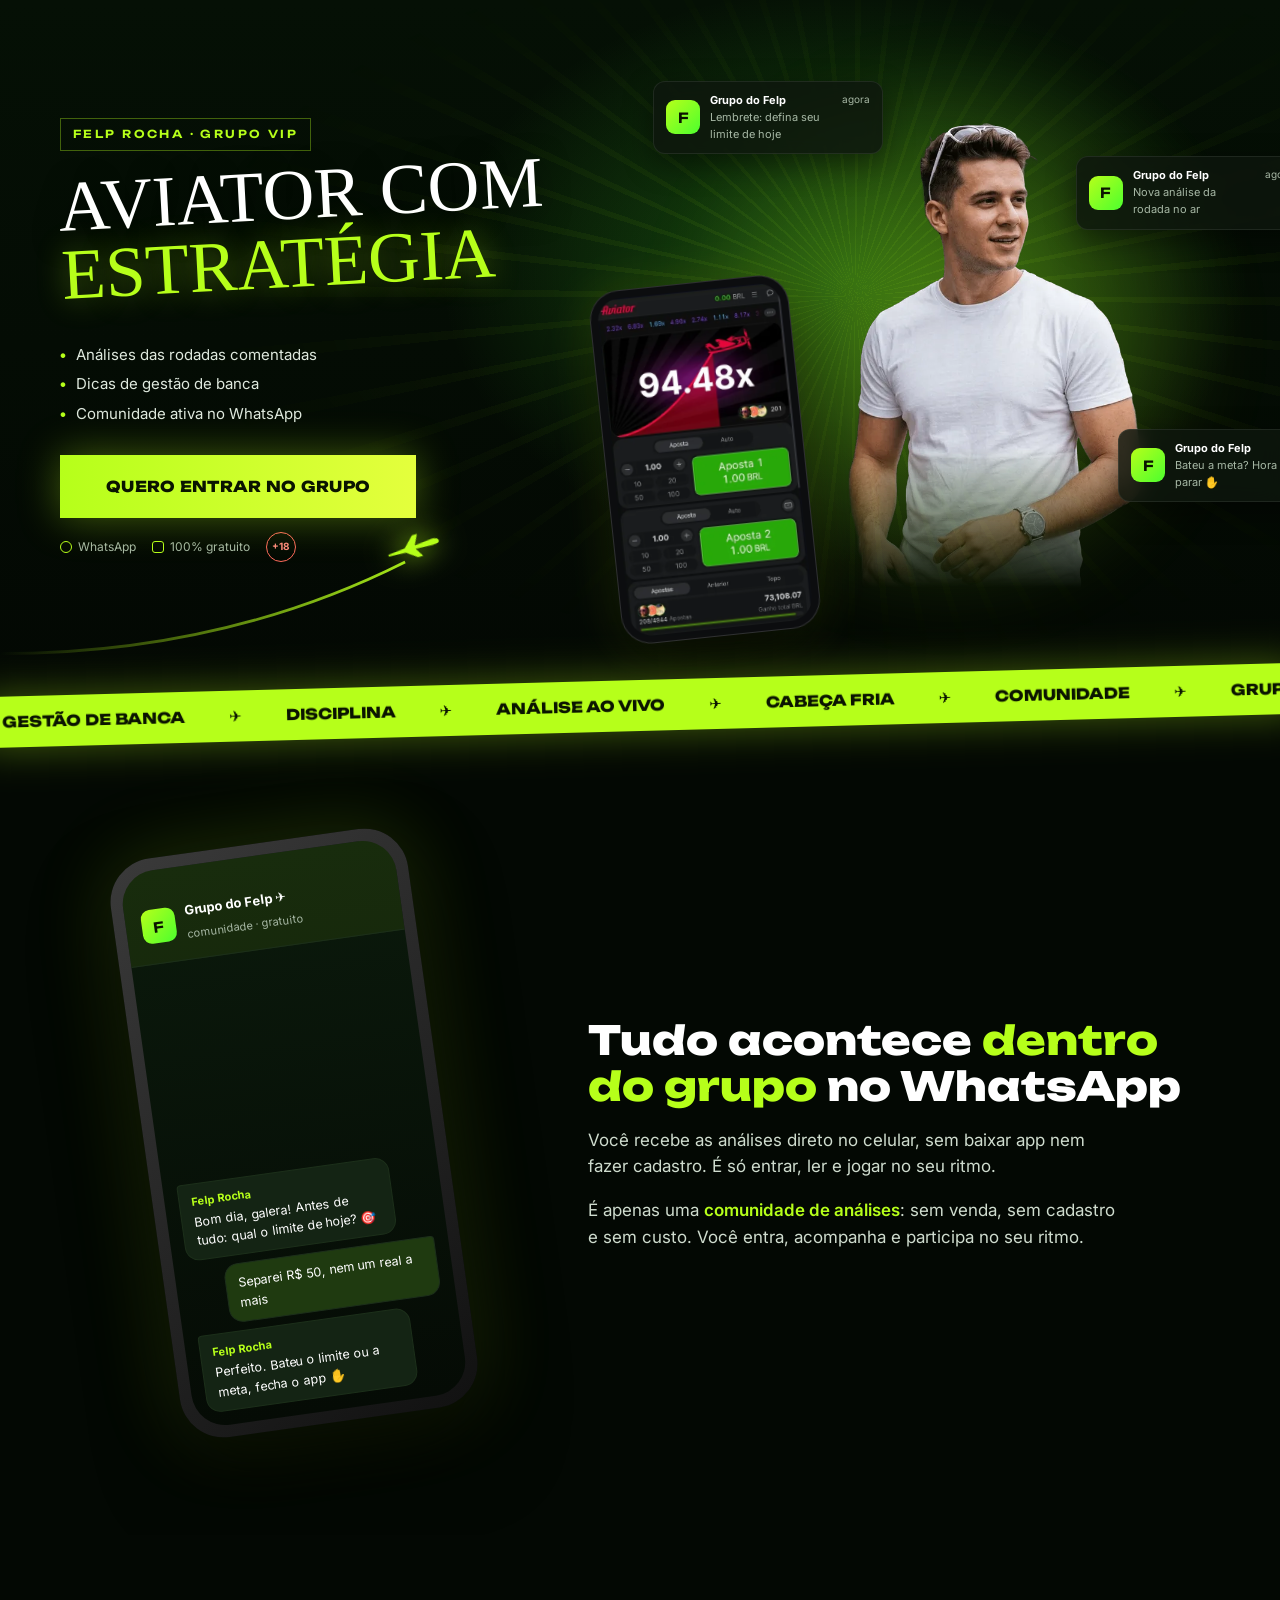
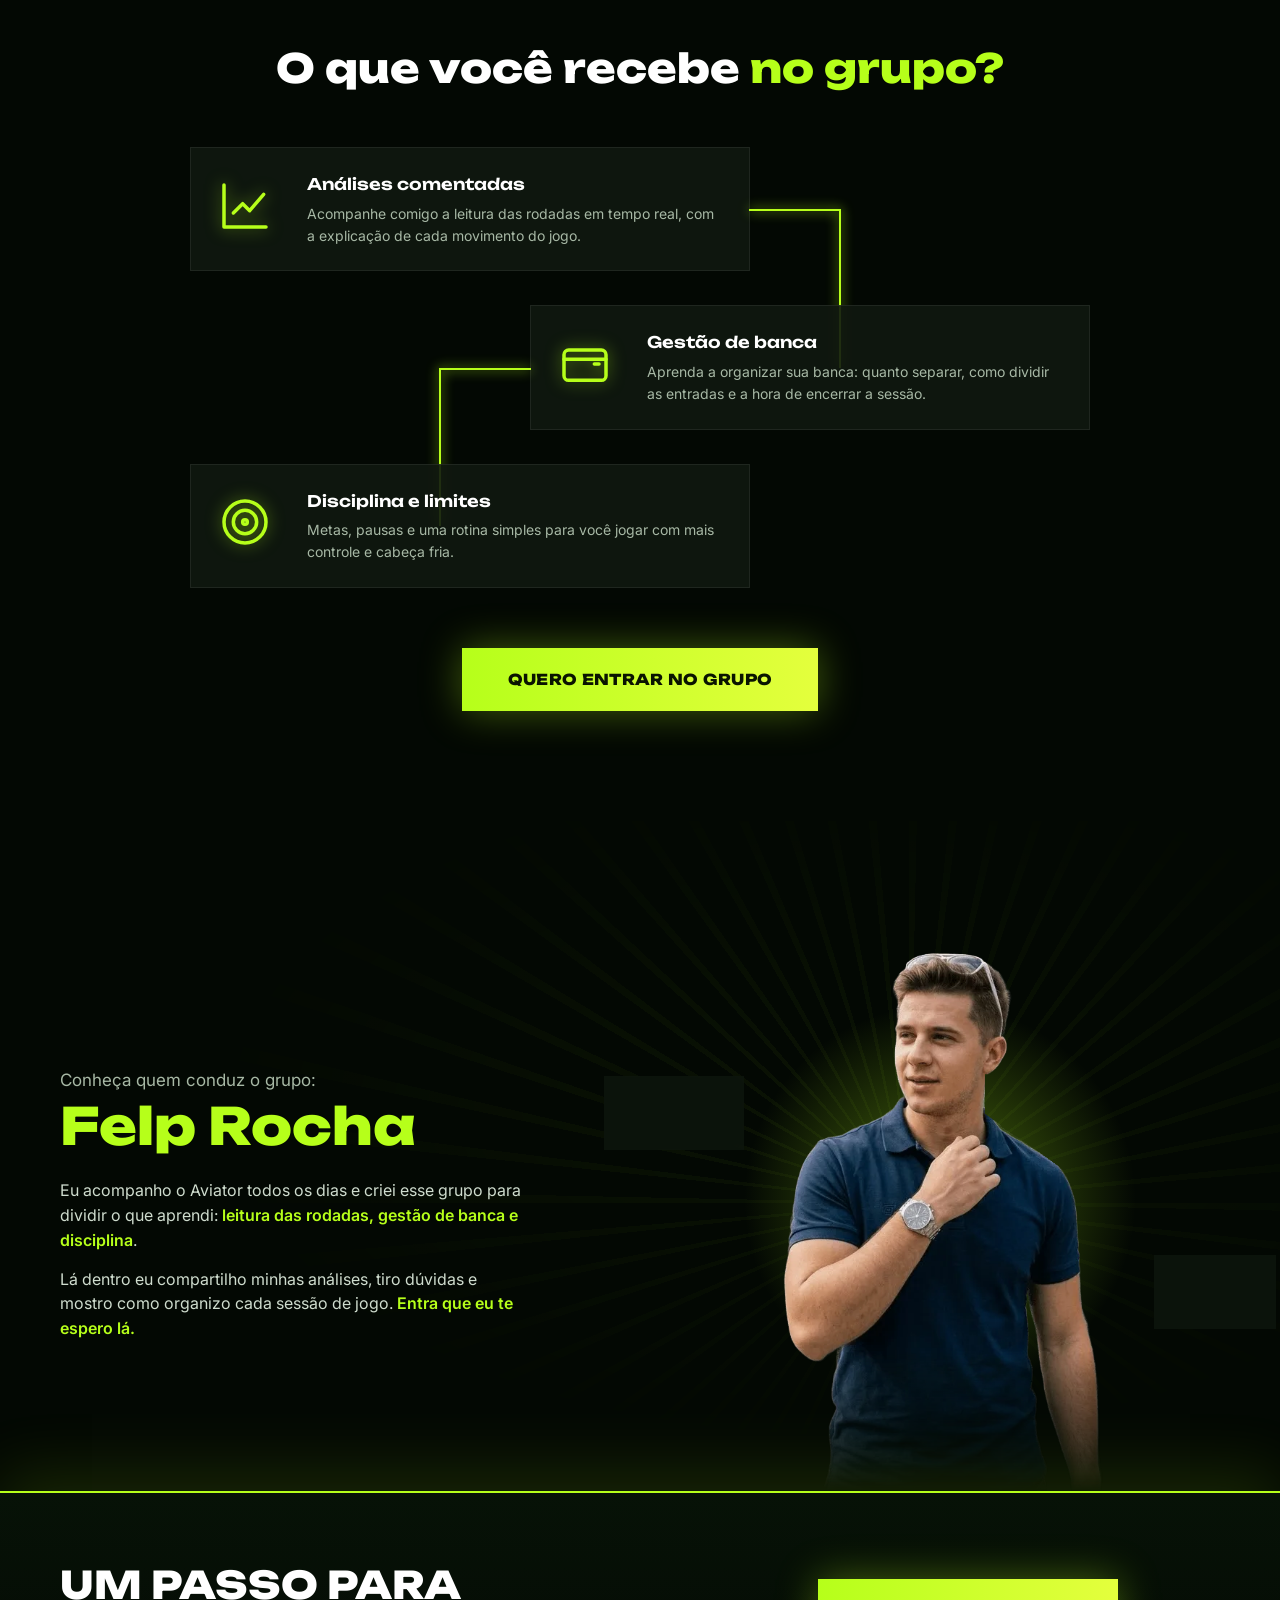
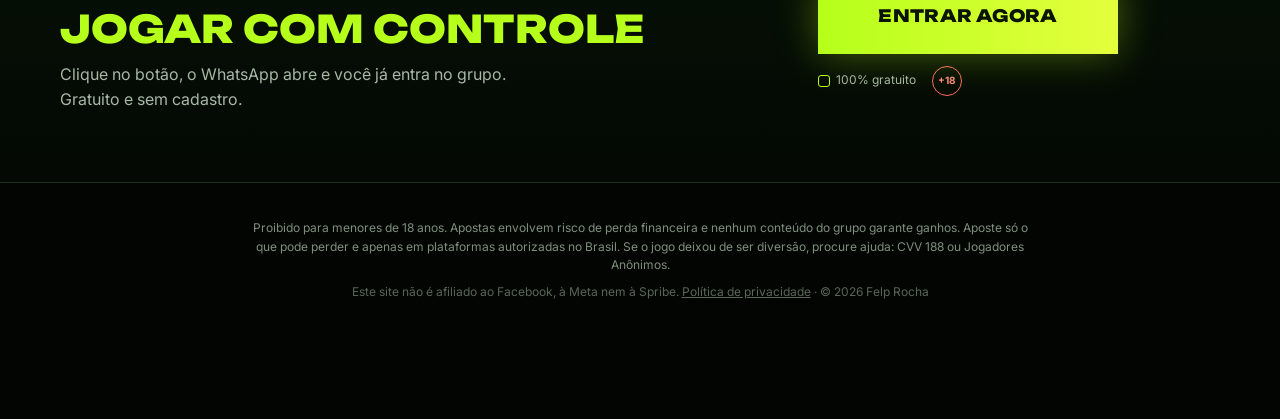
<file: index.html>
<!doctype html>
<html lang="pt-BR">
<head>
<meta charset="utf-8">
<meta name="viewport" content="width=device-width, initial-scale=1">
<title>Grupo do Felp | Comunidade de Análises do Aviator no WhatsApp</title>
<meta name="description" content="Entre no grupo gratuito do Felp Rocha no WhatsApp: uma comunidade de análises do Aviator com leitura das rodadas e dicas de gestão de banca. +18.">
<meta name="robots" content="index, follow, max-image-preview:large">
<meta name="author" content="Felp Rocha">
<link rel="canonical" href="https://felprocha.vercel.app/">
<link rel="icon" href="favicon.svg" type="image/svg+xml">
<link rel="icon" href="favicon-32.png" sizes="32x32" type="image/png">
<link rel="apple-touch-icon" href="apple-touch-icon.png">
<meta property="og:type" content="website">
<meta property="og:locale" content="pt_BR">
<meta property="og:site_name" content="Grupo do Felp">
<meta property="og:url" content="https://felprocha.vercel.app/">
<meta property="og:title" content="Grupo do Felp | Comunidade de análises do Aviator">
<meta property="og:description" content="Comunidade gratuita de análises no WhatsApp: leitura das rodadas e gestão de banca. +18.">
<meta property="og:image" content="https://felprocha.vercel.app/og-image.jpg">
<meta property="og:image:width" content="1200">
<meta property="og:image:height" content="630">
<meta property="og:image:alt" content="Felp Rocha, Aviator com estratégia">
<meta name="twitter:card" content="summary_large_image">
<meta name="twitter:title" content="Grupo do Felp | Comunidade de análises do Aviator">
<meta name="twitter:description" content="Comunidade gratuita de análises no WhatsApp. +18.">
<meta name="twitter:image" content="https://felprocha.vercel.app/og-image.jpg">
<meta name="theme-color" content="#030803">
<link rel="preconnect" href="https://fonts.googleapis.com">
<link rel="preconnect" href="https://fonts.gstatic.com" crossorigin>
<link href="https://fonts.googleapis.com/css2?family=Permanent+Marker&family=Unbounded:wght@600;800;900&family=Inter:wght@400;500;600;700&display=swap" rel="stylesheet">
<link rel="preload" as="image" href="assets/felp.webp" fetchpriority="high">
<link rel="stylesheet" href="styles.css">
<script type="application/ld+json">
{"@context":"https://schema.org","@graph":[{"@type":"WebPage","@id":"https://felprocha.vercel.app/#page","url":"https://felprocha.vercel.app/","name":"Grupo do Felp | Comunidade de Análises do Aviator","inLanguage":"pt-BR","description":"Comunidade gratuita de análises do Aviator no WhatsApp.","about":{"@id":"https://felprocha.vercel.app/#felp"}},{"@type":"Person","@id":"https://felprocha.vercel.app/#felp","name":"Felp Rocha","image":"https://felprocha.vercel.app/og-image.jpg","sameAs":["https://www.instagram.com/felp_rocharc/"]}]}
</script>
<!-- Meta Pixel Code (o clique nos botões do grupo dispara o evento "Lead" em script.js) -->
<script>
!function(f,b,e,v,n,t,s)
{if(f.fbq)return;n=f.fbq=function(){n.callMethod?
n.callMethod.apply(n,arguments):n.queue.push(arguments)};
if(!f._fbq)f._fbq=n;n.push=n;n.loaded=!0;n.version='2.0';
n.queue=[];t=b.createElement(e);t.async=!0;
t.src=v;s=b.getElementsByTagName(e)[0];
s.parentNode.insertBefore(t,s)}(window, document,'script',
'https://connect.facebook.net/en_US/fbevents.js');
fbq('init', '1702202837949012');
fbq('track', 'PageView');
</script>
<noscript><img height="1" width="1" style="display:none"
src="https://www.facebook.com/tr?id=1702202837949012&ev=PageView&noscript=1"
/></noscript>
<!-- End Meta Pixel Code -->
</head>
<body>

<header class="hero">
  <div class="rays" aria-hidden="true"></div>
  <div class="glow" aria-hidden="true"></div>

  <svg class="sky" viewBox="0 0 1440 760" preserveAspectRatio="none" aria-hidden="true">
    <defs>
      <linearGradient id="trail" x1="0" x2="1">
        <stop offset="0" stop-color="#b6ff1a" stop-opacity="0"/>
        <stop offset="1" stop-color="#b6ff1a" stop-opacity=".9"/>
      </linearGradient>
      <linearGradient id="trailFill" x1="0" y1="0" x2="0" y2="1">
        <stop offset="0" stop-color="#b6ff1a" stop-opacity=".18"/>
        <stop offset="1" stop-color="#b6ff1a" stop-opacity="0"/>
      </linearGradient>
    </defs>
    <path id="area" fill="none" d=""/>
    <path id="curve" fill="none" stroke="url(#trail)" stroke-width="3" d=""/>
  </svg>
  <svg id="plane" class="plane" viewBox="0 0 64 32" aria-hidden="true"><path d="M2 18 L22 16 L34 4 L40 4 L34 16 L54 14 C60 14 62 16 62 18 C62 20 60 21 54 21 L34 20 L40 30 L34 30 L22 21 L2 20 Z"/></svg>


  <div class="wrap hero-in">
    <div class="hero-copy">
      <span class="brand reveal">FELP ROCHA · GRUPO VIP</span>
      <h1 class="reveal">Aviator com <span>estratégia</span></h1>
      <ul class="ticks reveal">
        <li>Análises das rodadas comentadas</li>
        <li>Dicas de gestão de banca</li>
        <li>Comunidade ativa no WhatsApp</li>
      </ul>
      <a class="cta js-group reveal" href="https://chat.whatsapp.com/HYIpHOcAu11JVT5uU76slZ?s=cl&p=a&mlu=4&ilr=4&iam=2" target="_blank" rel="noopener">QUERO ENTRAR NO GRUPO</a>
      <p class="micro reveal"><span><i class="ico-wa"></i> WhatsApp</span><span><i class="ico-ok"></i> 100% gratuito</span><span class="age18">+18</span></p>
    </div>

    <div class="hero-visual">
      <div class="shot"><img src="assets/aviator.webp" width="499" height="920" alt="Tela do Aviator no celular" decoding="async"></div>
      <img class="felp" src="assets/felp.webp" width="900" height="900" alt="Felp Rocha, criador do grupo de análises do Aviator" fetchpriority="high" decoding="async">
      <div class="notes" aria-hidden="true">
        <div class="note n1"><b class="av">F</b><div><strong>Grupo do Felp</strong><span>Nova análise da rodada no ar</span></div><em>agora</em></div>
        <div class="note n2"><b class="av">F</b><div><strong>Grupo do Felp</strong><span>Lembrete: defina seu limite de hoje</span></div><em>agora</em></div>
        <div class="note n3"><b class="av">F</b><div><strong>Grupo do Felp</strong><span>Bateu a meta? Hora de parar ✋</span></div><em>agora</em></div>
      </div>
    </div>
  </div>
</header>

<div class="tape" aria-hidden="true"><div class="tape-in" id="tape"></div></div>

<section class="sec phone-sec">
  <div class="wrap phone-in">
    <div class="phone reveal">
      <div class="phone-screen">
        <div class="chat-top"><b class="av">F</b><div><strong>Grupo do Felp ✈️</strong><span>comunidade · gratuito</span></div></div>
        <div class="chat" id="chat"></div>
      </div>
    </div>
    <div class="phone-copy reveal">
      <h2>Tudo acontece <span>dentro do grupo</span> no WhatsApp</h2>
      <p>Você recebe as análises direto no celular, sem baixar app nem fazer cadastro. É só entrar, ler e jogar no seu ritmo.</p>
      <p>É apenas uma <b>comunidade de análises</b>: sem venda, sem cadastro e sem custo. Você entra, acompanha e participa no seu ritmo.</p>
    </div>
  </div>
</section>

<section class="sec flow-sec">
  <div class="wrap">
    <h2 class="center reveal">O que você recebe <span>no grupo?</span></h2>
    <div class="flow">
      <article class="step reveal">
        <div class="ic"><svg viewBox="0 0 24 24"><path d="M3 3v18h18M7 15l4-4 3 3 6-7"/></svg></div>
        <div><h3>Análises comentadas</h3><p>Acompanhe comigo a leitura das rodadas em tempo real, com a explicação de cada movimento do jogo.</p></div>
      </article>
      <article class="step reveal">
        <div class="ic"><svg viewBox="0 0 24 24"><rect x="3" y="6" width="18" height="13" rx="2"/><path d="M16 12h2M3 10h18"/></svg></div>
        <div><h3>Gestão de banca</h3><p>Aprenda a organizar sua banca: quanto separar, como dividir as entradas e a hora de encerrar a sessão.</p></div>
      </article>
      <article class="step reveal">
        <div class="ic"><svg viewBox="0 0 24 24"><circle cx="12" cy="12" r="9"/><circle cx="12" cy="12" r="5"/><circle cx="12" cy="12" r="1"/></svg></div>
        <div><h3>Disciplina e limites</h3><p>Metas, pausas e uma rotina simples para você jogar com mais controle e cabeça fria.</p></div>
      </article>
    </div>
    <div class="center-cta reveal"><a class="cta js-group" href="https://chat.whatsapp.com/HYIpHOcAu11JVT5uU76slZ?s=cl&p=a&mlu=4&ilr=4&iam=2" target="_blank" rel="noopener">QUERO ENTRAR NO GRUPO</a></div>
  </div>
</section>

<section class="sec mentor">
  <div class="rays soft" aria-hidden="true"></div>
  <div class="wrap mentor-in">
    <div class="mentor-copy reveal">
      <p class="kicker">Conheça quem conduz o grupo:</p>
      <h2>Felp Rocha</h2>
      <p>Eu acompanho o Aviator todos os dias e criei esse grupo para dividir o que aprendi: <b>leitura das rodadas, gestão de banca e disciplina</b>.</p>
      <p>Lá dentro eu compartilho minhas análises, tiro dúvidas e mostro como organizo cada sessão de jogo. <b>Entra que eu te espero lá.</b></p>
    </div>
    <div class="mentor-photo reveal">
      <div class="disc" aria-hidden="true"></div>
      <img src="assets/felp2.webp" width="680" height="774" alt="Felp Rocha" loading="lazy" decoding="async">
      <div class="badge b1"><b>Diário</b><span>conteúdo no grupo</span></div>
      <div class="badge b2"><b>0 robôs</b><span>só análise real</span></div>
    </div>
  </div>
</section>

<section class="final">
  <div class="wrap final-in">
    <div class="reveal">
      <h2>Um passo para<br><span>jogar com controle</span></h2>
      <p>Clique no botão, o WhatsApp abre e você já entra no grupo. Gratuito e sem cadastro.</p>
    </div>
    <div class="final-cta reveal">
      <a class="cta big js-group" href="https://chat.whatsapp.com/HYIpHOcAu11JVT5uU76slZ?s=cl&p=a&mlu=4&ilr=4&iam=2" target="_blank" rel="noopener">ENTRAR AGORA</a>
      <p class="micro"><span><i class="ico-ok"></i> 100% gratuito</span><span class="age18">+18</span></p>
    </div>
  </div>
</section>

<footer class="foot">
  <div class="wrap">
    <p>Proibido para menores de 18 anos. Apostas envolvem risco de perda financeira e nenhum conteúdo do grupo garante ganhos. Aposte só o que pode perder e apenas em plataformas autorizadas no Brasil. Se o jogo deixou de ser diversão, procure ajuda: CVV 188 ou Jogadores Anônimos.</p>
    <p class="small">Este site não é afiliado ao Facebook, à Meta nem à Spribe. <a href="/privacidade">Política de privacidade</a> · © 2026 Felp Rocha</p>
  </div>
</footer>

<a class="sticky js-group" href="https://chat.whatsapp.com/HYIpHOcAu11JVT5uU76slZ?s=cl&p=a&mlu=4&ilr=4&iam=2" target="_blank" rel="noopener">QUERO ENTRAR NO GRUPO</a>

<script src="script.js"></script>
</body>
</html>
</file>
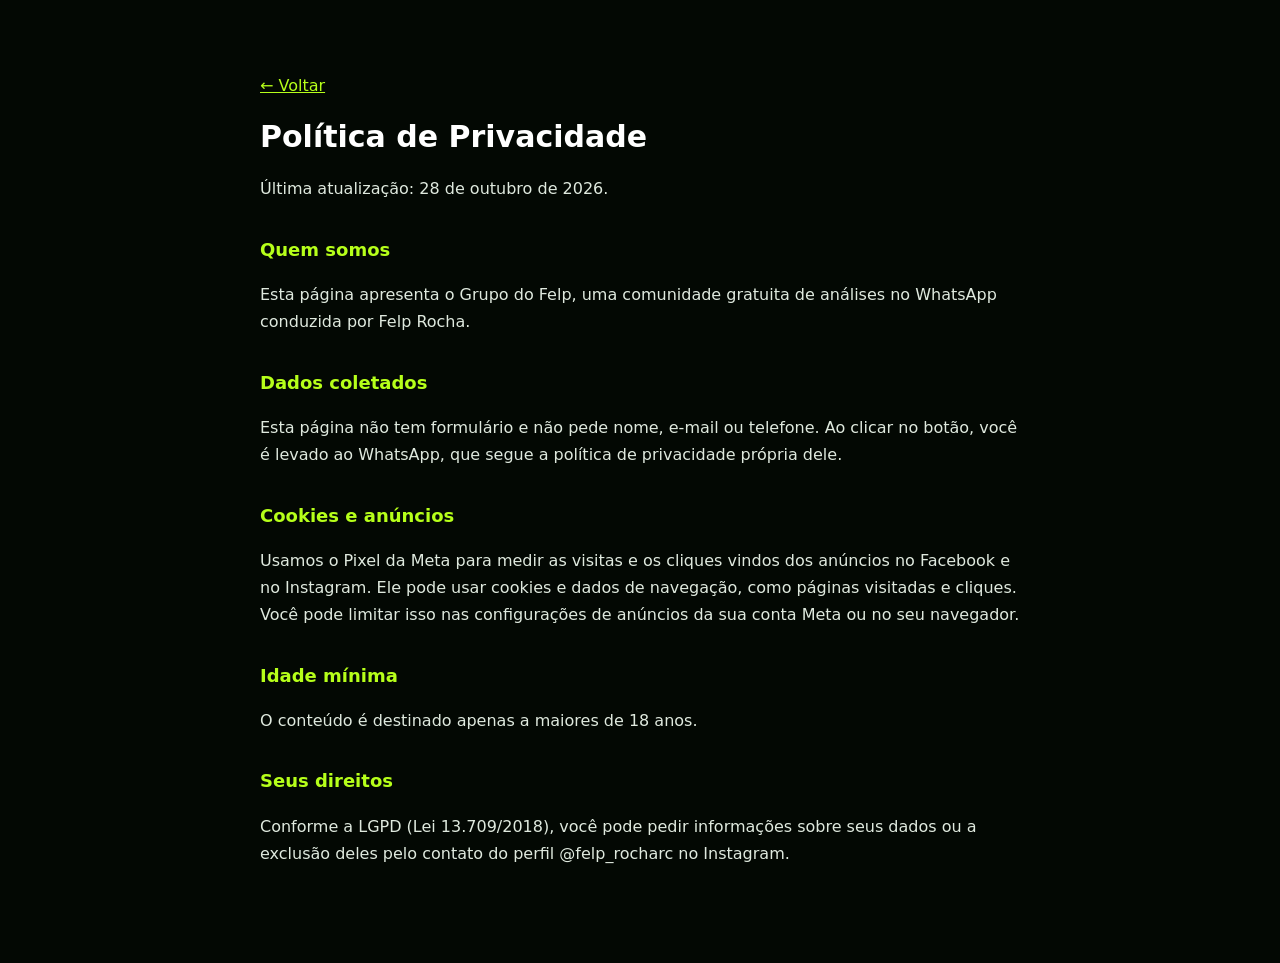
<file: privacidade.html>
<!doctype html>
<html lang="pt-BR">
<head>
<meta charset="utf-8">
<meta name="viewport" content="width=device-width, initial-scale=1">
<title>Política de Privacidade | Grupo do Felp</title>
<meta name="description" content="Política de privacidade da página do Grupo do Felp.">
<link rel="canonical" href="https://felprocha.vercel.app/privacidade">
<link rel="icon" href="favicon.svg" type="image/svg+xml">
<style>
  body { margin: 0; background: #030803; color: #dfe9de; font: 16px/1.7 system-ui, -apple-system, "Segoe UI", sans-serif; }
  main { width: min(760px, 100% - 32px); margin: 0 auto; padding: 56px 0 80px; }
  h1 { color: #fff; font-size: 30px; line-height: 1.2; }
  h2 { color: #b6ff1a; font-size: 18px; margin-top: 32px; }
  a { color: #b6ff1a; }
</style>
</head>
<body>
<main>
  <p><a href="/">← Voltar</a></p>
  <h1>Política de Privacidade</h1>
  <p>Última atualização: 28 de outubro de 2026.</p>

  <h2>Quem somos</h2>
  <p>Esta página apresenta o Grupo do Felp, uma comunidade gratuita de análises no WhatsApp conduzida por Felp Rocha.</p>

  <h2>Dados coletados</h2>
  <p>Esta página não tem formulário e não pede nome, e-mail ou telefone. Ao clicar no botão, você é levado ao WhatsApp, que segue a política de privacidade própria dele.</p>

  <h2>Cookies e anúncios</h2>
  <p>Usamos o Pixel da Meta para medir as visitas e os cliques vindos dos anúncios no Facebook e no Instagram. Ele pode usar cookies e dados de navegação, como páginas visitadas e cliques. Você pode limitar isso nas configurações de anúncios da sua conta Meta ou no seu navegador.</p>

  <h2>Idade mínima</h2>
  <p>O conteúdo é destinado apenas a maiores de 18 anos.</p>

  <h2>Seus direitos</h2>
  <p>Conforme a LGPD (Lei 13.709/2018), você pode pedir informações sobre seus dados ou a exclusão deles pelo contato do perfil @felp_rocharc no Instagram.</p>
</main>
</body>
</html>
</file>
<file: styles.css>
:root {
  --bg: #030803;
  --bg2: #061006;
  --card: #0b140b;
  --line: #1c2f1a;
  --ink: #ffffff;
  --muted: #a7b8a5;
  --g: #b6ff1a;
  --g2: #4dff2e;
  --gInk: #0a1400;
  --fh: "Permanent Marker", cursive;
  --fd: "Unbounded", system-ui, sans-serif;
  --fb: "Inter", system-ui, sans-serif;
}
* { box-sizing: border-box; margin: 0; padding: 0; }
html { scroll-behavior: smooth; overflow-x: hidden; overflow-x: clip; }
body { background: var(--bg); color: var(--ink); font-family: var(--fb); line-height: 1.55; overflow-x: hidden; overflow-x: clip; width: 100%; }
img { max-width: 100%; height: auto; display: block; }
b { color: var(--g); font-weight: 600; }
.wrap { width: min(1160px, 100% - 32px); margin-inline: auto; position: relative; }

/* Raios de fundo, como no exemplo */
.rays { position: absolute; inset: -20%; pointer-events: none;
  background: repeating-conic-gradient(from 0deg at 62% 45%, rgba(182,255,26,.07) 0 1.2deg, transparent 1.2deg 6deg);
  -webkit-mask-image: radial-gradient(50% 50% at 62% 45%, #000 10%, transparent 75%); mask-image: radial-gradient(50% 50% at 62% 45%, #000 10%, transparent 75%);
  animation: rays 60s linear infinite; }
.rays.soft { opacity: .6; }
@keyframes rays { to { transform: rotate(360deg); } }

/* HERO */
.hero { position: relative; overflow: hidden; padding: 70px 0 80px;
  background: radial-gradient(45% 60% at 66% 40%, rgba(77,255,46,.28), transparent 70%), linear-gradient(180deg, #051005, var(--bg)); }
.glow { position: absolute; width: 620px; height: 620px; left: 50%; top: 4%; border-radius: 50%; background: radial-gradient(circle, rgba(182,255,26,.35), transparent 65%); filter: blur(30px); animation: breathe 6s ease-in-out infinite; }
@keyframes breathe { 50% { opacity: .55; transform: scale(1.08); } }
.sky { position: absolute; inset: 0; width: 100%; height: 100%; pointer-events: none; z-index: 0; overflow: visible; }
.plane { position: absolute; left: 0; top: 0; width: 56px; fill: var(--g); filter: drop-shadow(0 0 14px var(--g)); pointer-events: none; z-index: 1; transition: opacity .5s; }

.hero-in { display: grid; grid-template-columns: 1.15fr 1fr; gap: 10px; align-items: stretch; z-index: 2; }
.hero-copy { align-self: center; }
.brand { display: inline-block; font-family: var(--fd); font-weight: 600; font-size: 11px; letter-spacing: .22em; color: var(--g); border: 1px solid rgba(182,255,26,.35); padding: 7px 12px; margin-bottom: 22px; }
h1 { font-family: var(--fh); font-weight: 400; font-size: clamp(44px, 5.6vw, 84px); line-height: .95; text-transform: uppercase; transform: rotate(-3deg); transform-origin: left; text-shadow: 0 6px 30px rgba(0,0,0,.5); }
h1 span { display: block; color: var(--g); text-shadow: 0 0 30px rgba(182,255,26,.45); }
.lead { margin: 30px 0 18px; font-size: 18px; font-weight: 500; color: #e4ede3; max-width: 500px; }
.ticks { list-style: none; display: grid; gap: 6px; margin: 34px 0 30px; font-size: 15px; color: #dfe9de; }
.ticks li::before { content: "•"; color: var(--g); font-weight: 900; margin-right: 10px; }

.cta { display: inline-flex; align-items: center; justify-content: center; position: relative; overflow: hidden;
  background: linear-gradient(90deg, var(--g), #e4ff3d); color: var(--gInk); font-family: var(--fd); font-weight: 800; font-size: 15px; letter-spacing: .02em;
  text-decoration: none; padding: 20px 46px; min-width: 300px; box-shadow: 0 0 40px rgba(182,255,26,.35); transition: transform .2s, box-shadow .2s; }
.cta::after { content: ""; position: absolute; top: 0; left: -60%; width: 40%; height: 100%; background: linear-gradient(90deg, transparent, rgba(255,255,255,.65), transparent); transform: skewX(-20deg); animation: shine 3s infinite; }
@keyframes shine { 60%, 100% { left: 130%; } }
.cta:hover { transform: translateY(-2px); box-shadow: 0 0 60px rgba(182,255,26,.55); }
.cta.big { font-size: 17px; padding: 24px 56px; }
.micro { margin-top: 14px; display: flex; gap: 16px; align-items: center; font-size: 12px; color: var(--muted); }
.micro span { display: inline-flex; align-items: center; gap: 6px; }
.ico-wa, .ico-ok { width: 12px; height: 12px; border: 1.5px solid var(--g); border-radius: 3px; display: inline-block; }
.ico-wa { border-radius: 50%; }
.age18 { border: 1.5px solid #ff6a5c; color: #ff8a7e; font-weight: 700; border-radius: 50%; width: 30px; height: 30px; justify-content: center; font-size: 10px; }

.hero-visual { position: relative; min-height: 540px; }
.felp { position: absolute; left: 50%; top: 0; height: 100%; width: auto; max-width: none; transform: translateX(-46%); z-index: 1;
  -webkit-mask-image: linear-gradient(#000 70%, transparent 96%); mask-image: linear-gradient(#000 70%, transparent 96%); }
/* Print do jogo dentro de um celular */
.shot { position: absolute; left: -15%; bottom: -5%; z-index: 3; width: 200px; padding: 7px; border-radius: 30px; background: #0c0d0f;
  border: 1px solid rgba(255,255,255,.14); box-shadow: 0 30px 70px rgba(0,0,0,.7), 0 0 50px rgba(182,255,26,.18); transform: rotate(-6deg); }
.shot img { width: 100%; border-radius: 23px; }

.notes { position: absolute; inset: 0; z-index: 2; pointer-events: none; }
.note { position: absolute; width: 230px; display: grid; grid-template-columns: 34px 1fr auto; gap: 10px; align-items: center; padding: 10px 12px; border-radius: 12px;
  background: rgba(14,22,14,.82); backdrop-filter: blur(10px); border: 1px solid rgba(255,255,255,.08); box-shadow: 0 10px 30px rgba(0,0,0,.45);
  opacity: 0; transform: translateX(-30px); animation: noteIn .7s ease forwards; }
.n1 { right: -16%; top: 16%; animation-delay: .6s; }
.n2 { left: -6%; top: 2%; animation-delay: 1.2s; }
.n3 { right: -24%; bottom: 20%; animation-delay: 1.8s; }
@keyframes noteIn { to { opacity: 1; transform: none; } }
.note strong { display: block; font-size: 11px; }
.note span { display: block; font-size: 11px; color: var(--muted); }
.note em { font-style: normal; font-size: 10px; color: var(--muted); align-self: start; }
.av { width: 34px; height: 34px; border-radius: 9px; display: grid; place-items: center; background: linear-gradient(135deg, var(--g), var(--g2)); color: var(--gInk); font-family: var(--fd); font-size: 14px; }

/* FAIXA */
.tape { background: var(--g); color: var(--gInk); overflow: hidden; padding: 14px 0; transform: rotate(-1.5deg); margin: -10px -20px 0; position: relative; z-index: 3; box-shadow: 0 0 40px rgba(182,255,26,.35); }
.tape-in { display: flex; width: max-content; animation: tape 30s linear infinite; }
.tape-in span { font-family: var(--fd); font-weight: 800; font-size: 15px; text-transform: uppercase; white-space: nowrap; padding: 0 22px; }
.tape-in span::after { content: "✈"; margin-left: 44px; }
@keyframes tape { to { transform: translateX(-50%); } }

/* SEÇÕES */
.sec { position: relative; padding: 110px 0; overflow: hidden; }
h2 { font-family: var(--fd); font-weight: 800; font-size: clamp(26px, 3.2vw, 40px); line-height: 1.15; }
h2 span { color: var(--g); }
h2.center { text-align: center; margin-bottom: 56px; }

.phone-in { display: grid; grid-template-columns: .85fr 1.15fr; gap: 60px; align-items: center; }
.phone { width: 300px; margin: 0 auto; padding: 12px; border-radius: 44px; background: linear-gradient(145deg, #3a3a3a, #111); box-shadow: 0 40px 80px rgba(0,0,0,.6), 0 0 80px rgba(182,255,26,.18); transform: rotate(-8deg); }
.phone-screen { height: 560px; border-radius: 34px; overflow: hidden; background: linear-gradient(180deg, #0b1a0c, #050b05); display: flex; flex-direction: column; }
.chat-top { display: flex; gap: 10px; align-items: center; padding: 34px 16px 14px; background: rgba(182,255,26,.08); border-bottom: 1px solid var(--line); }
.chat-top strong { display: block; font-size: 13px; }
.chat-top span { font-size: 11px; color: var(--muted); }
.chat { flex: 1; display: flex; flex-direction: column; justify-content: flex-end; gap: 8px; padding: 14px; overflow: hidden; }
.msg { align-self: flex-start; max-width: 86%; background: #142414; border: 1px solid var(--line); border-radius: 4px 14px 14px 14px; padding: 9px 12px; font-size: 12.5px; animation: pop .4s ease; }
.msg small { display: block; color: var(--g); font-weight: 700; font-size: 11px; margin-bottom: 2px; }
.msg.me { align-self: flex-end; background: #1f3a10; border-radius: 14px 4px 14px 14px; }
@keyframes pop { from { opacity: 0; transform: translateY(14px) scale(.96); } }
.phone-copy p { color: #cfdcce; font-size: 17px; margin-top: 18px; max-width: 540px; }

.flow { display: grid; gap: 34px; max-width: 900px; margin: 0 auto; position: relative; }
.step { display: grid; grid-template-columns: 70px 1fr; gap: 20px; align-items: center; width: 560px; max-width: 100%; padding: 24px 26px;
  background: rgba(16,24,16,.9); border: 1px solid rgba(255,255,255,.07); position: relative; transition: border-color .3s; }
.step:hover { border-color: var(--g); }
.step:nth-child(2) { justify-self: end; }
.step:nth-child(1)::after, .step:nth-child(2)::after { content: ""; position: absolute; width: 90px; height: calc(100% + 34px); border: 2px solid var(--g); border-left: 0; border-bottom: 0; right: -92px; top: 50%; filter: drop-shadow(0 0 6px var(--g)); }
.step:nth-child(2)::after { right: auto; left: -92px; border: 2px solid var(--g); border-right: 0; border-bottom: 0; }
.ic svg { width: 56px; height: 56px; fill: none; stroke: var(--g); stroke-width: 1.5; stroke-linecap: round; stroke-linejoin: round; filter: drop-shadow(0 0 8px rgba(182,255,26,.5)); }
.step h3 { font-family: var(--fd); font-weight: 600; font-size: 16px; margin-bottom: 6px; }
.step p { color: var(--muted); font-size: 14px; }
.center-cta { text-align: center; margin-top: 60px; }

.truth { background: var(--bg2); border-block: 1px solid var(--line); padding: 46px 0; }
.truth-in { display: flex; gap: 24px; align-items: center; max-width: 900px; }
.truth-in p { color: #cfdcce; font-size: 16px; }
.tag { flex: none; font-family: var(--fd); font-weight: 800; font-size: 12px; text-transform: uppercase; letter-spacing: .1em; background: var(--g); color: var(--gInk); padding: 10px 14px; transform: rotate(-3deg); }

.mentor { padding-bottom: 0; }
.mentor .rays { background: repeating-conic-gradient(from 0deg at 65% 55%, rgba(182,255,26,.07) 0 1.2deg, transparent 1.2deg 6deg); }
.mentor-in { display: grid; grid-template-columns: 1fr 1fr; gap: 40px; align-items: center; }
.kicker { color: var(--muted); font-size: 17px; }
.mentor h2 { font-size: clamp(34px, 4vw, 52px); color: var(--g); margin: 4px 0 22px; }
.mentor-copy p:not(.kicker) { color: #cfdcce; margin-bottom: 14px; font-size: 16px; max-width: 470px; }
.mentor-photo { position: relative; height: 560px; }
.disc { position: absolute; left: 12%; right: 12%; top: 10%; aspect-ratio: 1; border-radius: 50%; background: radial-gradient(circle, rgba(182,255,26,.4), transparent 65%); }
.mentor-photo img { position: absolute; bottom: 0; left: 50%; height: 100%; width: auto; max-width: none; transform: translateX(-50%) scaleX(-1); -webkit-mask-image: linear-gradient(#000 75%, transparent); mask-image: linear-gradient(#000 75%, transparent); }
.badge { position: absolute; z-index: 2; padding: 12px 16px; background: rgba(14,22,14,.85); backdrop-filter: blur(8px); border: 1px solid rgba(182,255,26,.3); display: flex; flex-direction: column; animation: float 5s ease-in-out infinite; }
.badge b { font-family: var(--fd); font-size: 18px; }
.badge span { font-size: 12px; color: var(--muted); }
.b1 { left: -10%; top: 26%; } .b2 { right: -10%; top: 58%; animation-delay: -2.5s; }
@keyframes float { 50% { transform: translateY(-12px); } }

.final { background: linear-gradient(180deg, #071207, #030803); border-top: 2px solid var(--g); box-shadow: 0 -20px 60px rgba(182,255,26,.12); padding: 70px 0; }
.final-in { display: grid; grid-template-columns: 1.1fr .9fr; gap: 40px; align-items: center; }
.final h2 { font-size: clamp(26px, 3vw, 38px); text-transform: uppercase; }
.final p { color: var(--muted); margin-top: 12px; max-width: 460px; }
.final-cta { justify-self: center; }

.foot { padding: 36px 0 110px; background: #020502; color: #7f8f7d; font-size: 12px; text-align: center; border-top: 1px solid var(--line); }
.foot p { max-width: 780px; margin: 0 auto 8px; }
.foot .small { opacity: .7; }
.foot a { color: inherit; }
.sticky { display: none; }

/* REVEAL */
.reveal { opacity: 0; transform: translateY(30px); transition: opacity .8s ease, transform .8s ease; }
h1.reveal { transform: rotate(-3deg) translateY(30px); }
.reveal.in { opacity: 1; transform: none; }
h1.reveal.in { transform: rotate(-3deg); }
.phone.reveal.in { transform: rotate(-8deg); }
.hero-copy .reveal:nth-child(2) { transition-delay: .1s; } .hero-copy .reveal:nth-child(3) { transition-delay: .2s; }
.hero-copy .reveal:nth-child(4) { transition-delay: .3s; } .hero-copy .reveal:nth-child(5) { transition-delay: .4s; }
.flow .reveal:nth-child(2) { transition-delay: .15s; } .flow .reveal:nth-child(3) { transition-delay: .3s; }

@media (max-width: 900px) {
  .hero { padding: 40px 0 0; }
  .hero-in { align-items: start; }
  .hero-copy { padding-bottom: 20px; }
  .glow { left: 10%; top: 40%; }
  .hero-in, .phone-in, .mentor-in, .final-in { grid-template-columns: 1fr; }
  .hero-copy, .phone-copy, .mentor-copy, .final-in { text-align: center; }
  h1 { transform-origin: center; }
  .lead, .phone-copy p, .mentor-copy p:not(.kicker), .final p { margin-inline: auto; }
  .ticks { width: fit-content; margin-inline: auto; text-align: left; }
  .micro { justify-content: center; }
  .hero-visual { height: 440px; min-height: 0; max-width: 460px; width: 100%; margin: 0 auto; }
  .felp { transform: translateX(-34%); }
  .shot { left: 0; bottom: 5%; width: 160px; padding: 5px; border-radius: 22px; }
  .shot img { border-radius: 17px; }

  .note { width: 168px; }
  .n1, .n2, .n3 { display: none; }
  .flow { gap: 16px; }
  .step, .step:nth-child(2) { width: 100%; justify-self: stretch; }
  .step::after { display: none; }
  .truth-in { flex-direction: column; text-align: center; }
  .mentor-photo { height: 440px; max-width: 420px; width: 100%; margin: 0 auto; }
}
@media (max-width: 560px) {
  .sec { padding: 70px 0; }
  .lead { font-size: 16px; }
  .cta { width: 100%; min-width: 0; padding: 19px 16px; font-size: 14px; }
  .note { padding: 8px 10px; grid-template-columns: 28px 1fr; }
  .note em { display: none; }
  .av { width: 28px; height: 28px; }
  .phone { width: 260px; }
  .phone-screen { height: 480px; }
  .step { grid-template-columns: 50px 1fr; padding: 20px; }
  .ic svg { width: 42px; height: 42px; }
  .sticky { display: block; position: fixed; left: 12px; right: 12px; bottom: 12px; z-index: 50; text-align: center; text-decoration: none;
    background: linear-gradient(90deg, var(--g), #e4ff3d); color: var(--gInk); font-family: var(--fd); font-weight: 800; font-size: 14px; padding: 17px;
    box-shadow: 0 10px 30px rgba(0,0,0,.6); transform: translateY(150%); transition: transform .4s; }
  .sticky.on { transform: none; }
}
@media (prefers-reduced-motion: reduce) {
  *, *::before, *::after { animation: none !important; transition: none !important; }
  .reveal, .note { opacity: 1; transform: none; }
}
</file>
